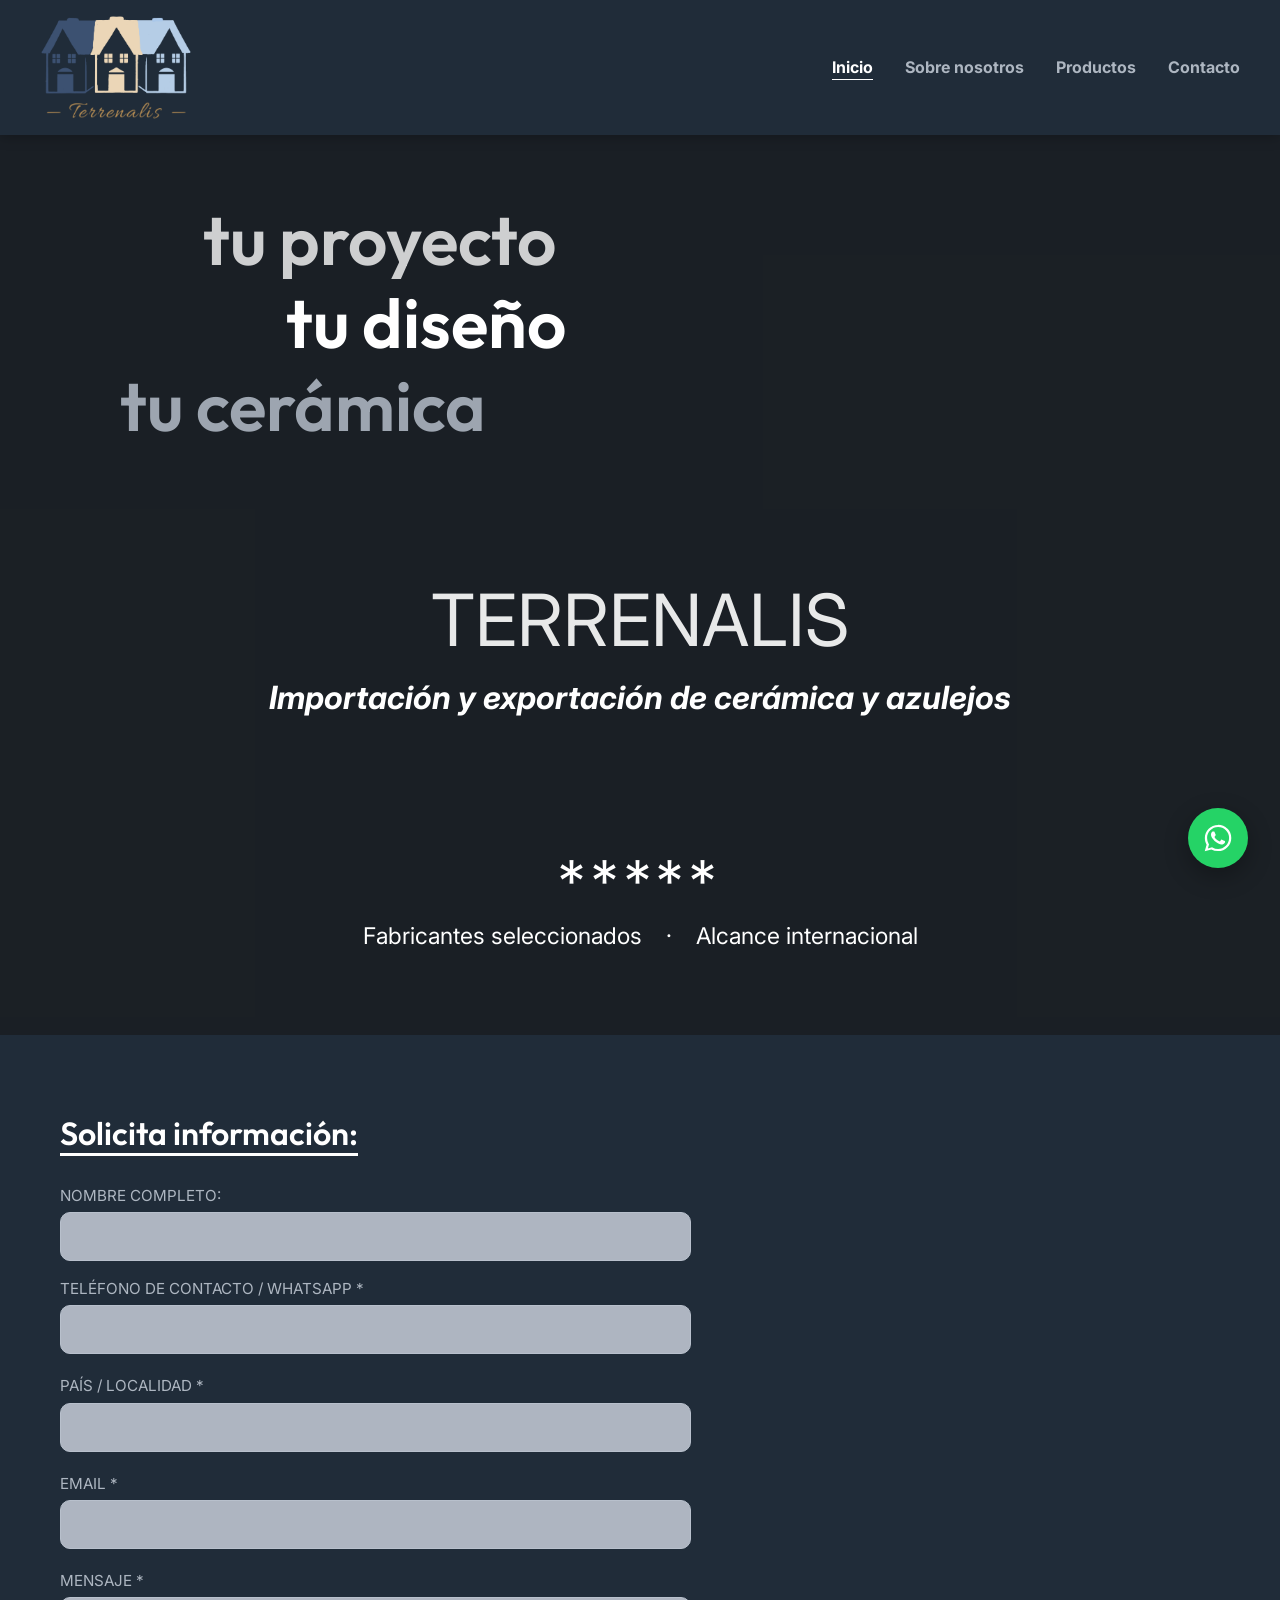
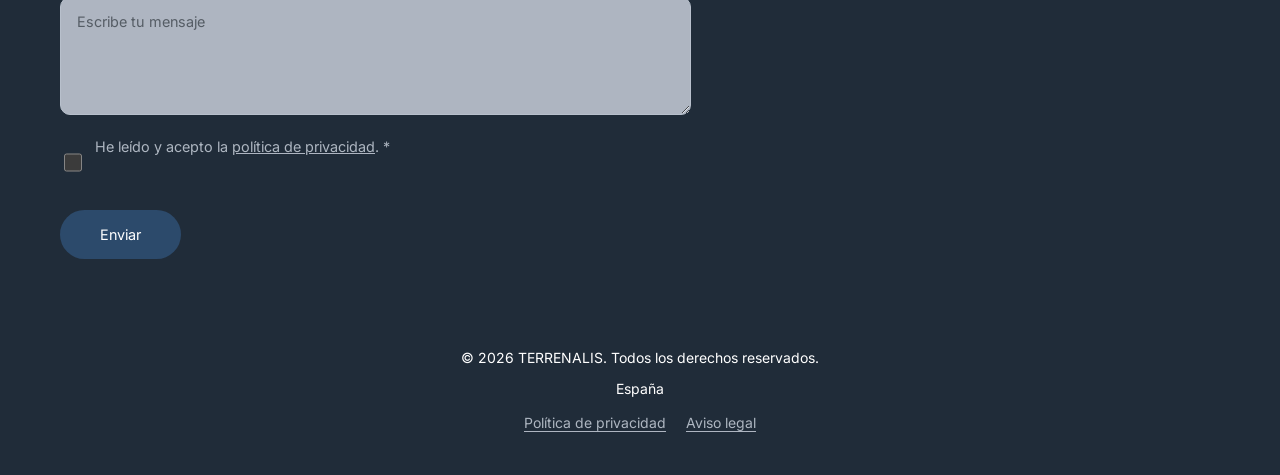
<file: index.html>
<!DOCTYPE html>
<html lang="es">
<head>
  <meta charset="UTF-8">
  <meta name="viewport" content="width=device-width, initial-scale=1.0">
  <title>Terrenalis · Importación y exportación de cerámica y azulejos</title>
  <meta name="description" content="Terrenalis: importación y exportación de azulejos, baldosas cerámicas, gres porcelánico y revestimientos.">
  <link rel="icon" href="assets/img/favicon.ico" sizes="any">
  <link rel="icon" href="assets/img/favicon-32.png" type="image/png">
  <link rel="apple-touch-icon" href="assets/img/apple-touch-icon.png">
  <link rel="preconnect" href="https://fonts.googleapis.com">
  <link rel="preconnect" href="https://fonts.gstatic.com" crossorigin>
  <link href="https://fonts.googleapis.com/css2?family=Inter:ital,wght@0,400;0,500;0,700;1,700&family=Outfit:wght@600&display=swap" rel="stylesheet">
  <link rel="stylesheet" href="css/styles.css">
</head>
<body>
  <header class="site-header">
    <div class="container">
      <a href="index.html" class="brand" aria-label="Terrenalis, ir al inicio">
        <img src="assets/img/logo.png" alt="Terrenalis" width="435" height="300">
      </a>
      <button class="menu-toggle" type="button" aria-expanded="false" aria-controls="site-nav" aria-label="Abrir menú">
        <span class="burger" aria-hidden="true"><span></span></span>
      </button>
      <nav id="site-nav" class="site-nav" aria-label="Principal">
        <ul>
          <li><a href="index.html" aria-current="page">Inicio</a></li>
          <li><a href="pages/sobre-nosotros.html">Sobre nosotros</a></li>
          <li><a href="pages/productos.html">Productos</a></li>
          <li><a href="pages/contacto.html">Contacto</a></li>
        </ul>
      </nav>
    </div>
  </header>

  <main>
    <section class="hero photo-bg" style="background-image: url('https://images.unsplash.com/photo-1708540084677-dc5838b37627?auto=format&fit=crop&w=1920&q=80');">
      <div class="container">
        <div class="hero-slogans" aria-hidden="true">
          <p class="s1">tu proyecto</p>
          <p class="s2">tu diseño</p>
          <p class="s3">tu cerámica</p>
        </div>
        <div class="hero-title">
          <h1>Terrenalis</h1>
          <p>Importación y exportación de cerámica y azulejos</p>
        </div>
        <div class="hero-badges">
          <p class="stars" aria-hidden="true">*****</p>
          <ul>
            <li>Fabricantes seleccionados</li>
            <li>Alcance internacional</li>
          </ul>
        </div>
      </div>
    </section>

    <section id="contacto" class="contact">
      <div class="container">
        <h2>Solicita información:</h2>

        <form id="contact-form" class="form" novalidate>
          <div class="field">
            <label for="nombre">Nombre completo:</label>
            <input id="nombre" name="nombre" type="text" autocomplete="name">
          </div>
          <div class="field">
            <label for="telefono">Teléfono de contacto / WhatsApp *</label>
            <input id="telefono" name="telefono" type="tel" autocomplete="tel" required>
            <span class="error" aria-live="polite"></span>
          </div>
          <div class="field">
            <label for="pais">País / Localidad *</label>
            <input id="pais" name="pais" type="text" autocomplete="country-name" required>
            <span class="error" aria-live="polite"></span>
          </div>
          <div class="field">
            <label for="email">Email *</label>
            <input id="email" name="email" type="email" autocomplete="email" required>
            <span class="error" aria-live="polite"></span>
          </div>
          <div class="field">
            <label for="mensaje">Mensaje *</label>
            <textarea id="mensaje" name="mensaje" rows="4" placeholder="Escribe tu mensaje" required></textarea>
            <span class="error" aria-live="polite"></span>
          </div>
          <div class="field">
            <label class="check">
              <input type="checkbox" name="privacidad" required>
              <span>He leído y acepto la <a href="pages/privacidad.html">política de privacidad</a>. *</span>
            </label>
            <span class="error" aria-live="polite"></span>
          </div>
          <button type="submit" class="btn">Enviar</button>
          <p class="form-status" role="status" hidden></p>
        </form>

        <div class="contact-info">
          <p class="phone" data-contact-row>
            <a href="#" class="wa-icon" data-whatsapp aria-label="Escríbenos por WhatsApp"><svg viewBox="0 0 24 24" fill="currentColor" aria-hidden="true"><path d="M17.47 14.38c-.3-.15-1.76-.87-2.03-.97-.27-.1-.47-.15-.67.15-.2.3-.77.97-.94 1.17-.17.2-.35.22-.65.07-.3-.15-1.26-.46-2.4-1.48-.89-.79-1.49-1.77-1.66-2.07-.17-.3-.02-.46.13-.61.13-.13.3-.35.45-.52.15-.17.2-.3.3-.5.1-.2.05-.37-.02-.52-.08-.15-.67-1.62-.92-2.22-.24-.58-.49-.5-.67-.51h-.57c-.2 0-.52.07-.79.37-.27.3-1.04 1.02-1.04 2.48s1.07 2.88 1.21 3.08c.15.2 2.1 3.2 5.08 4.49.71.31 1.26.49 1.69.63.71.23 1.36.2 1.87.12.57-.09 1.76-.72 2.01-1.41.25-.69.25-1.29.17-1.41-.07-.12-.27-.2-.57-.35zM12.05 21.5h-.01a9.4 9.4 0 0 1-4.79-1.31l-.34-.2-3.56.93.95-3.47-.22-.36a9.39 9.39 0 0 1-1.44-5.01c0-5.19 4.23-9.42 9.43-9.42a9.36 9.36 0 0 1 6.66 2.76 9.36 9.36 0 0 1 2.76 6.67c0 5.2-4.23 9.42-9.44 9.42zm8.02-17.44A11.27 11.27 0 0 0 12.05.75C5.8.75.72 5.83.72 12.08c0 2 .52 3.95 1.52 5.66L.62 23.25l5.65-1.48a11.3 11.3 0 0 0 5.78 1.47h.01c6.25 0 11.33-5.08 11.33-11.33 0-3.03-1.18-5.87-3.32-8.01z"/></svg></a>
            <a data-contact="phone" href="#"></a>
          </p>
          <p data-contact-row><a data-contact="email" href="#"></a></p>
          <div class="socials">
          <a data-social="instagram" href="#" aria-label="Instagram" hidden><svg viewBox="0 0 24 24" fill="none" stroke="currentColor" stroke-width="2" aria-hidden="true"><rect x="3" y="3" width="18" height="18" rx="5"/><circle cx="12" cy="12" r="4"/><circle cx="17.5" cy="6.5" r="1" fill="currentColor" stroke="none"/></svg></a>
          <a data-social="facebook" href="#" aria-label="Facebook" hidden><svg viewBox="0 0 24 24" fill="currentColor" aria-hidden="true"><path d="M12 2a10 10 0 0 0-1.56 19.88v-7H7.9V12h2.54V9.8c0-2.5 1.49-3.89 3.78-3.89 1.09 0 2.24.2 2.24.2v2.46h-1.26c-1.24 0-1.63.77-1.63 1.56V12h2.78l-.44 2.89h-2.34v7A10 10 0 0 0 12 2z"/></svg></a>
          <a data-social="linkedin" href="#" aria-label="Linkedin" hidden><svg viewBox="0 0 24 24" fill="currentColor" aria-hidden="true"><path d="M4.98 3.5a2.5 2.5 0 1 1 0 5 2.5 2.5 0 0 1 0-5zM3 9.75h4V21H3zM9.5 9.75h3.83v1.54h.05c.53-1 1.84-2.06 3.79-2.06 4.05 0 4.8 2.67 4.8 6.13V21h-4v-4.98c0-1.19-.02-2.72-1.66-2.72-1.66 0-1.91 1.3-1.91 2.63V21h-4z"/></svg></a>
          </div>
        </div>
      </div>
    </section>
  </main>

  <footer class="site-footer">
    <div class="container">
      <p>&copy; <span data-year></span> TERRENALIS. Todos los derechos reservados.</p>
      <p>España<span data-contact-row> · <a data-contact="email" href="#"></a></span></p>
      <ul class="footer-legal">
        <li><a href="pages/privacidad.html">Política de privacidad</a></li>
        <li><a href="pages/aviso-legal.html">Aviso legal</a></li>
      </ul>
    </div>
  </footer>

  <a href="#contacto" class="whatsapp" data-whatsapp aria-label="Escríbenos por WhatsApp">
    <svg viewBox="0 0 24 24" fill="currentColor" aria-hidden="true"><path d="M17.47 14.38c-.3-.15-1.76-.87-2.03-.97-.27-.1-.47-.15-.67.15-.2.3-.77.97-.94 1.17-.17.2-.35.22-.65.07-.3-.15-1.26-.46-2.4-1.48-.89-.79-1.49-1.77-1.66-2.07-.17-.3-.02-.46.13-.61.13-.13.3-.35.45-.52.15-.17.2-.3.3-.5.1-.2.05-.37-.02-.52-.08-.15-.67-1.62-.92-2.22-.24-.58-.49-.5-.67-.51h-.57c-.2 0-.52.07-.79.37-.27.3-1.04 1.02-1.04 2.48s1.07 2.88 1.21 3.08c.15.2 2.1 3.2 5.08 4.49.71.31 1.26.49 1.69.63.71.23 1.36.2 1.87.12.57-.09 1.76-.72 2.01-1.41.25-.69.25-1.29.17-1.41-.07-.12-.27-.2-.57-.35zM12.05 21.5h-.01a9.4 9.4 0 0 1-4.79-1.31l-.34-.2-3.56.93.95-3.47-.22-.36a9.39 9.39 0 0 1-1.44-5.01c0-5.19 4.23-9.42 9.43-9.42a9.36 9.36 0 0 1 6.66 2.76 9.36 9.36 0 0 1 2.76 6.67c0 5.2-4.23 9.42-9.44 9.42zm8.02-17.44A11.27 11.27 0 0 0 12.05.75C5.8.75.72 5.83.72 12.08c0 2 .52 3.95 1.52 5.66L.62 23.25l5.65-1.48a11.3 11.3 0 0 0 5.78 1.47h.01c6.25 0 11.33-5.08 11.33-11.33 0-3.03-1.18-5.87-3.32-8.01z"/></svg>
  </a>

  <script src="js/config.js" defer></script>
  <script src="js/main.js" defer></script>
</body>
</html>
</file>
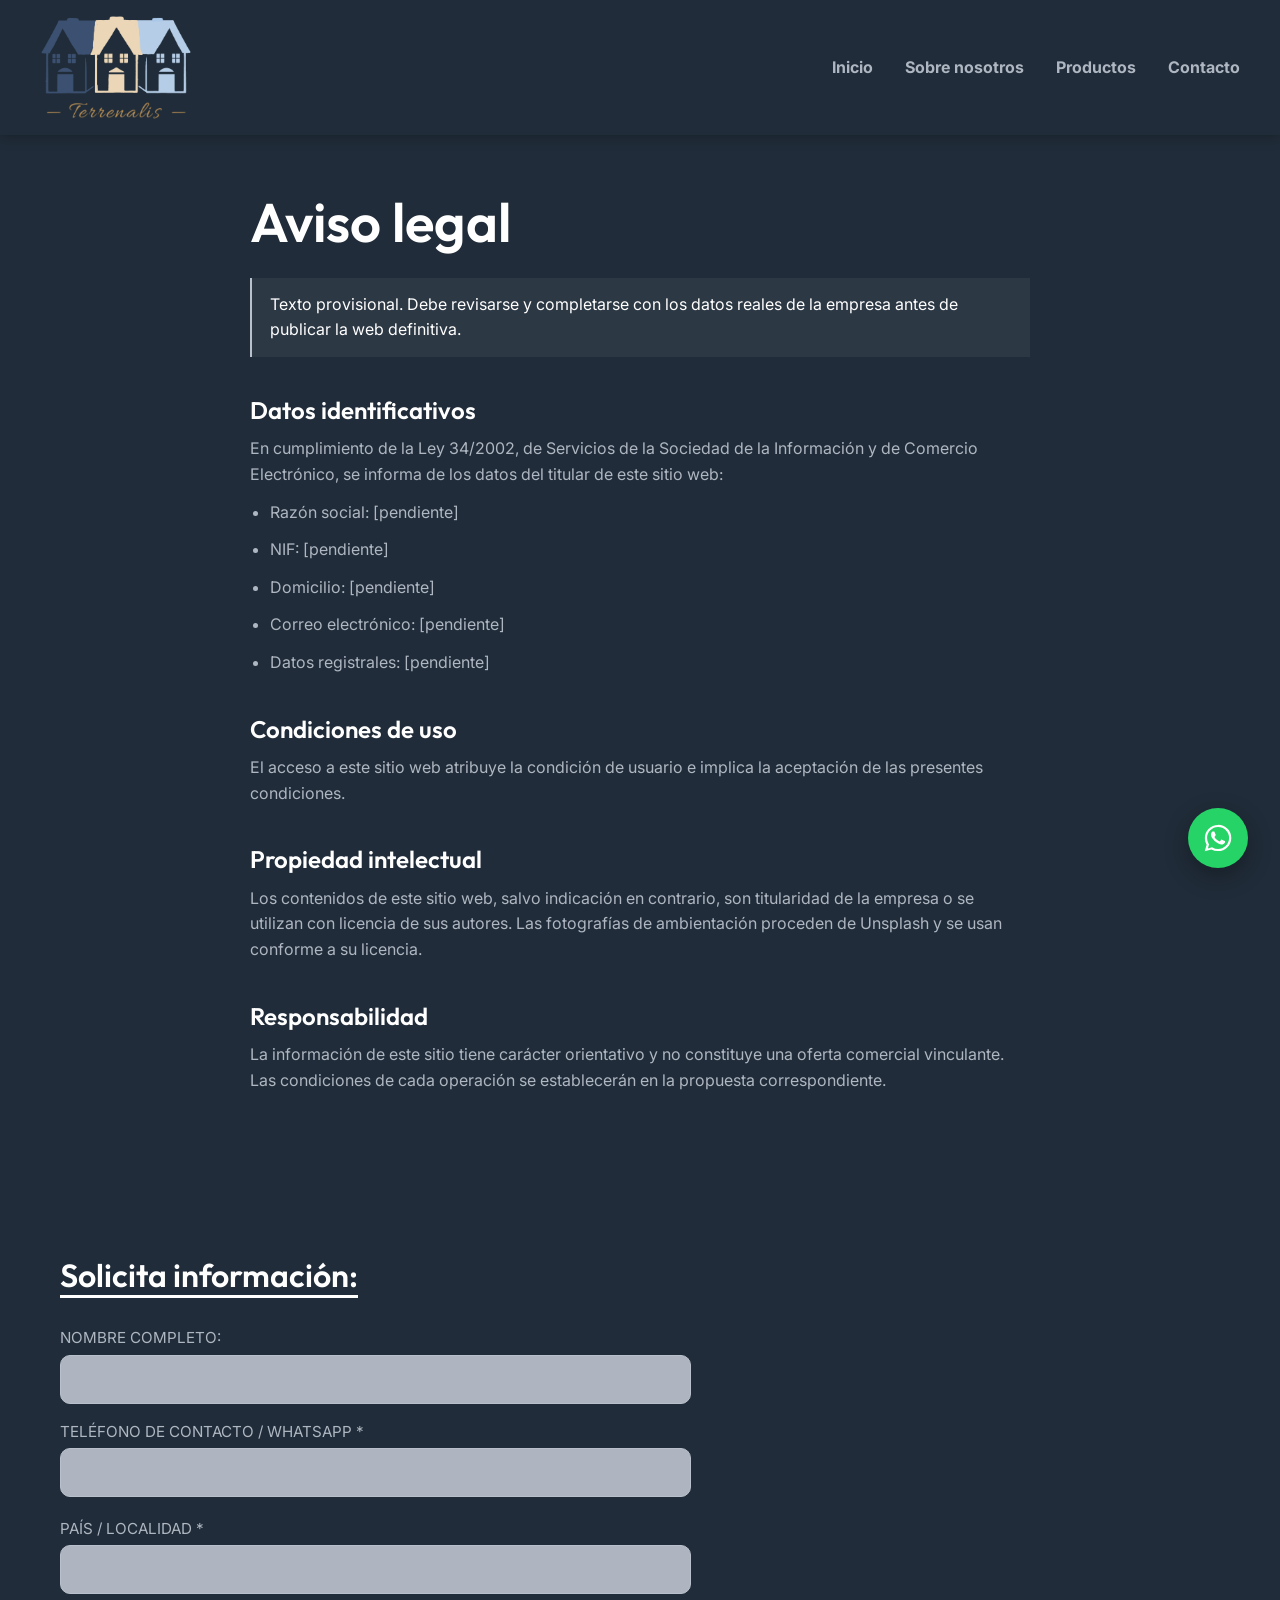
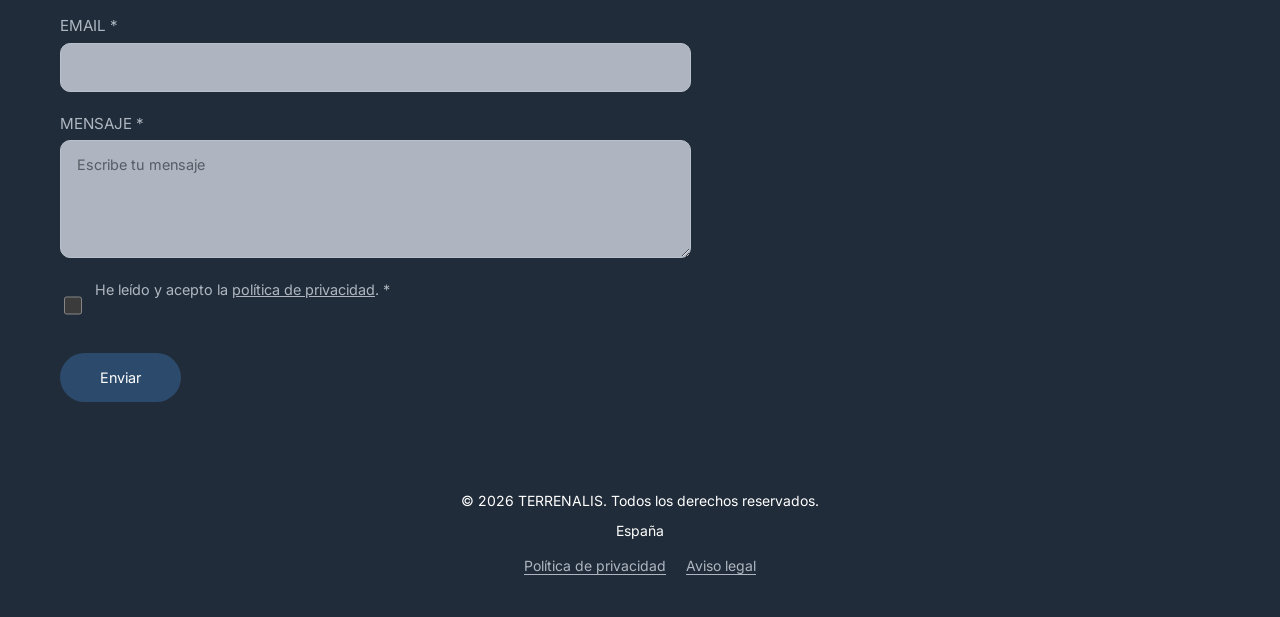
<file: pages/aviso-legal.html>
<!DOCTYPE html>
<html lang="es">
<head>
  <meta charset="UTF-8">
  <meta name="viewport" content="width=device-width, initial-scale=1.0">
  <title>Aviso legal · Terrenalis</title>
  <meta name="description" content="Aviso legal de Terrenalis.">
  <link rel="icon" href="../assets/img/favicon.ico" sizes="any">
  <link rel="icon" href="../assets/img/favicon-32.png" type="image/png">
  <link rel="apple-touch-icon" href="../assets/img/apple-touch-icon.png">
  <link rel="preconnect" href="https://fonts.googleapis.com">
  <link rel="preconnect" href="https://fonts.gstatic.com" crossorigin>
  <link href="https://fonts.googleapis.com/css2?family=Inter:ital,wght@0,400;0,500;0,700;1,700&family=Outfit:wght@600&display=swap" rel="stylesheet">
  <link rel="stylesheet" href="../css/styles.css">
</head>
<body>
  <header class="site-header">
    <div class="container">
      <a href="../index.html" class="brand" aria-label="Terrenalis, ir al inicio">
        <img src="../assets/img/logo.png" alt="Terrenalis" width="435" height="300">
      </a>
      <button class="menu-toggle" type="button" aria-expanded="false" aria-controls="site-nav" aria-label="Abrir menú">
        <span class="burger" aria-hidden="true"><span></span></span>
      </button>
      <nav id="site-nav" class="site-nav" aria-label="Principal">
        <ul>
          <li><a href="../index.html">Inicio</a></li>
          <li><a href="sobre-nosotros.html">Sobre nosotros</a></li>
          <li><a href="productos.html">Productos</a></li>
          <li><a href="contacto.html">Contacto</a></li>
        </ul>
      </nav>
    </div>
  </header>

  <main>
    <section class="legal">
      <div class="container">
        <h1>Aviso legal</h1>
        <p class="notice">Texto provisional. Debe revisarse y completarse con los datos reales de la empresa antes de publicar la web definitiva.</p>
        <h2>Datos identificativos</h2>
        <p>En cumplimiento de la Ley 34/2002, de Servicios de la Sociedad de la Información y de Comercio Electrónico, se informa de los datos del titular de este sitio web:</p>
        <ul>
          <li>Razón social: [pendiente]</li>
          <li>NIF: [pendiente]</li>
          <li>Domicilio: [pendiente]</li>
          <li>Correo electrónico: [pendiente]</li>
          <li>Datos registrales: [pendiente]</li>
        </ul>
        <h2>Condiciones de uso</h2>
        <p>El acceso a este sitio web atribuye la condición de usuario e implica la aceptación de las presentes condiciones.</p>
        <h2>Propiedad intelectual</h2>
        <p>Los contenidos de este sitio web, salvo indicación en contrario, son titularidad de la empresa o se utilizan con licencia de sus autores. Las fotografías de ambientación proceden de Unsplash y se usan conforme a su licencia.</p>
        <h2>Responsabilidad</h2>
        <p>La información de este sitio tiene carácter orientativo y no constituye una oferta comercial vinculante. Las condiciones de cada operación se establecerán en la propuesta correspondiente.</p>
      </div>
    </section>

    <section id="contacto" class="contact">
      <div class="container">
        <h2>Solicita información:</h2>

        <form id="contact-form" class="form" novalidate>
          <div class="field">
            <label for="nombre">Nombre completo:</label>
            <input id="nombre" name="nombre" type="text" autocomplete="name">
          </div>
          <div class="field">
            <label for="telefono">Teléfono de contacto / WhatsApp *</label>
            <input id="telefono" name="telefono" type="tel" autocomplete="tel" required>
            <span class="error" aria-live="polite"></span>
          </div>
          <div class="field">
            <label for="pais">País / Localidad *</label>
            <input id="pais" name="pais" type="text" autocomplete="country-name" required>
            <span class="error" aria-live="polite"></span>
          </div>
          <div class="field">
            <label for="email">Email *</label>
            <input id="email" name="email" type="email" autocomplete="email" required>
            <span class="error" aria-live="polite"></span>
          </div>
          <div class="field">
            <label for="mensaje">Mensaje *</label>
            <textarea id="mensaje" name="mensaje" rows="4" placeholder="Escribe tu mensaje" required></textarea>
            <span class="error" aria-live="polite"></span>
          </div>
          <div class="field">
            <label class="check">
              <input type="checkbox" name="privacidad" required>
              <span>He leído y acepto la <a href="privacidad.html">política de privacidad</a>. *</span>
            </label>
            <span class="error" aria-live="polite"></span>
          </div>
          <button type="submit" class="btn">Enviar</button>
          <p class="form-status" role="status" hidden></p>
        </form>

        <div class="contact-info">
          <p class="phone" data-contact-row>
            <a href="#" class="wa-icon" data-whatsapp aria-label="Escríbenos por WhatsApp"><svg viewBox="0 0 24 24" fill="currentColor" aria-hidden="true"><path d="M17.47 14.38c-.3-.15-1.76-.87-2.03-.97-.27-.1-.47-.15-.67.15-.2.3-.77.97-.94 1.17-.17.2-.35.22-.65.07-.3-.15-1.26-.46-2.4-1.48-.89-.79-1.49-1.77-1.66-2.07-.17-.3-.02-.46.13-.61.13-.13.3-.35.45-.52.15-.17.2-.3.3-.5.1-.2.05-.37-.02-.52-.08-.15-.67-1.62-.92-2.22-.24-.58-.49-.5-.67-.51h-.57c-.2 0-.52.07-.79.37-.27.3-1.04 1.02-1.04 2.48s1.07 2.88 1.21 3.08c.15.2 2.1 3.2 5.08 4.49.71.31 1.26.49 1.69.63.71.23 1.36.2 1.87.12.57-.09 1.76-.72 2.01-1.41.25-.69.25-1.29.17-1.41-.07-.12-.27-.2-.57-.35zM12.05 21.5h-.01a9.4 9.4 0 0 1-4.79-1.31l-.34-.2-3.56.93.95-3.47-.22-.36a9.39 9.39 0 0 1-1.44-5.01c0-5.19 4.23-9.42 9.43-9.42a9.36 9.36 0 0 1 6.66 2.76 9.36 9.36 0 0 1 2.76 6.67c0 5.2-4.23 9.42-9.44 9.42zm8.02-17.44A11.27 11.27 0 0 0 12.05.75C5.8.75.72 5.83.72 12.08c0 2 .52 3.95 1.52 5.66L.62 23.25l5.65-1.48a11.3 11.3 0 0 0 5.78 1.47h.01c6.25 0 11.33-5.08 11.33-11.33 0-3.03-1.18-5.87-3.32-8.01z"/></svg></a>
            <a data-contact="phone" href="#"></a>
          </p>
          <p data-contact-row><a data-contact="email" href="#"></a></p>
          <div class="socials">
          <a data-social="instagram" href="#" aria-label="Instagram" hidden><svg viewBox="0 0 24 24" fill="none" stroke="currentColor" stroke-width="2" aria-hidden="true"><rect x="3" y="3" width="18" height="18" rx="5"/><circle cx="12" cy="12" r="4"/><circle cx="17.5" cy="6.5" r="1" fill="currentColor" stroke="none"/></svg></a>
          <a data-social="facebook" href="#" aria-label="Facebook" hidden><svg viewBox="0 0 24 24" fill="currentColor" aria-hidden="true"><path d="M12 2a10 10 0 0 0-1.56 19.88v-7H7.9V12h2.54V9.8c0-2.5 1.49-3.89 3.78-3.89 1.09 0 2.24.2 2.24.2v2.46h-1.26c-1.24 0-1.63.77-1.63 1.56V12h2.78l-.44 2.89h-2.34v7A10 10 0 0 0 12 2z"/></svg></a>
          <a data-social="linkedin" href="#" aria-label="Linkedin" hidden><svg viewBox="0 0 24 24" fill="currentColor" aria-hidden="true"><path d="M4.98 3.5a2.5 2.5 0 1 1 0 5 2.5 2.5 0 0 1 0-5zM3 9.75h4V21H3zM9.5 9.75h3.83v1.54h.05c.53-1 1.84-2.06 3.79-2.06 4.05 0 4.8 2.67 4.8 6.13V21h-4v-4.98c0-1.19-.02-2.72-1.66-2.72-1.66 0-1.91 1.3-1.91 2.63V21h-4z"/></svg></a>
          </div>
        </div>
      </div>
    </section>
  </main>

  <footer class="site-footer">
    <div class="container">
      <p>&copy; <span data-year></span> TERRENALIS. Todos los derechos reservados.</p>
      <p>España<span data-contact-row> · <a data-contact="email" href="#"></a></span></p>
      <ul class="footer-legal">
        <li><a href="privacidad.html">Política de privacidad</a></li>
        <li><a href="aviso-legal.html">Aviso legal</a></li>
      </ul>
    </div>
  </footer>

  <a href="#contacto" class="whatsapp" data-whatsapp aria-label="Escríbenos por WhatsApp">
    <svg viewBox="0 0 24 24" fill="currentColor" aria-hidden="true"><path d="M17.47 14.38c-.3-.15-1.76-.87-2.03-.97-.27-.1-.47-.15-.67.15-.2.3-.77.97-.94 1.17-.17.2-.35.22-.65.07-.3-.15-1.26-.46-2.4-1.48-.89-.79-1.49-1.77-1.66-2.07-.17-.3-.02-.46.13-.61.13-.13.3-.35.45-.52.15-.17.2-.3.3-.5.1-.2.05-.37-.02-.52-.08-.15-.67-1.62-.92-2.22-.24-.58-.49-.5-.67-.51h-.57c-.2 0-.52.07-.79.37-.27.3-1.04 1.02-1.04 2.48s1.07 2.88 1.21 3.08c.15.2 2.1 3.2 5.08 4.49.71.31 1.26.49 1.69.63.71.23 1.36.2 1.87.12.57-.09 1.76-.72 2.01-1.41.25-.69.25-1.29.17-1.41-.07-.12-.27-.2-.57-.35zM12.05 21.5h-.01a9.4 9.4 0 0 1-4.79-1.31l-.34-.2-3.56.93.95-3.47-.22-.36a9.39 9.39 0 0 1-1.44-5.01c0-5.19 4.23-9.42 9.43-9.42a9.36 9.36 0 0 1 6.66 2.76 9.36 9.36 0 0 1 2.76 6.67c0 5.2-4.23 9.42-9.44 9.42zm8.02-17.44A11.27 11.27 0 0 0 12.05.75C5.8.75.72 5.83.72 12.08c0 2 .52 3.95 1.52 5.66L.62 23.25l5.65-1.48a11.3 11.3 0 0 0 5.78 1.47h.01c6.25 0 11.33-5.08 11.33-11.33 0-3.03-1.18-5.87-3.32-8.01z"/></svg>
  </a>

  <script src="../js/config.js" defer></script>
  <script src="../js/main.js" defer></script>
</body>
</html>
</file>
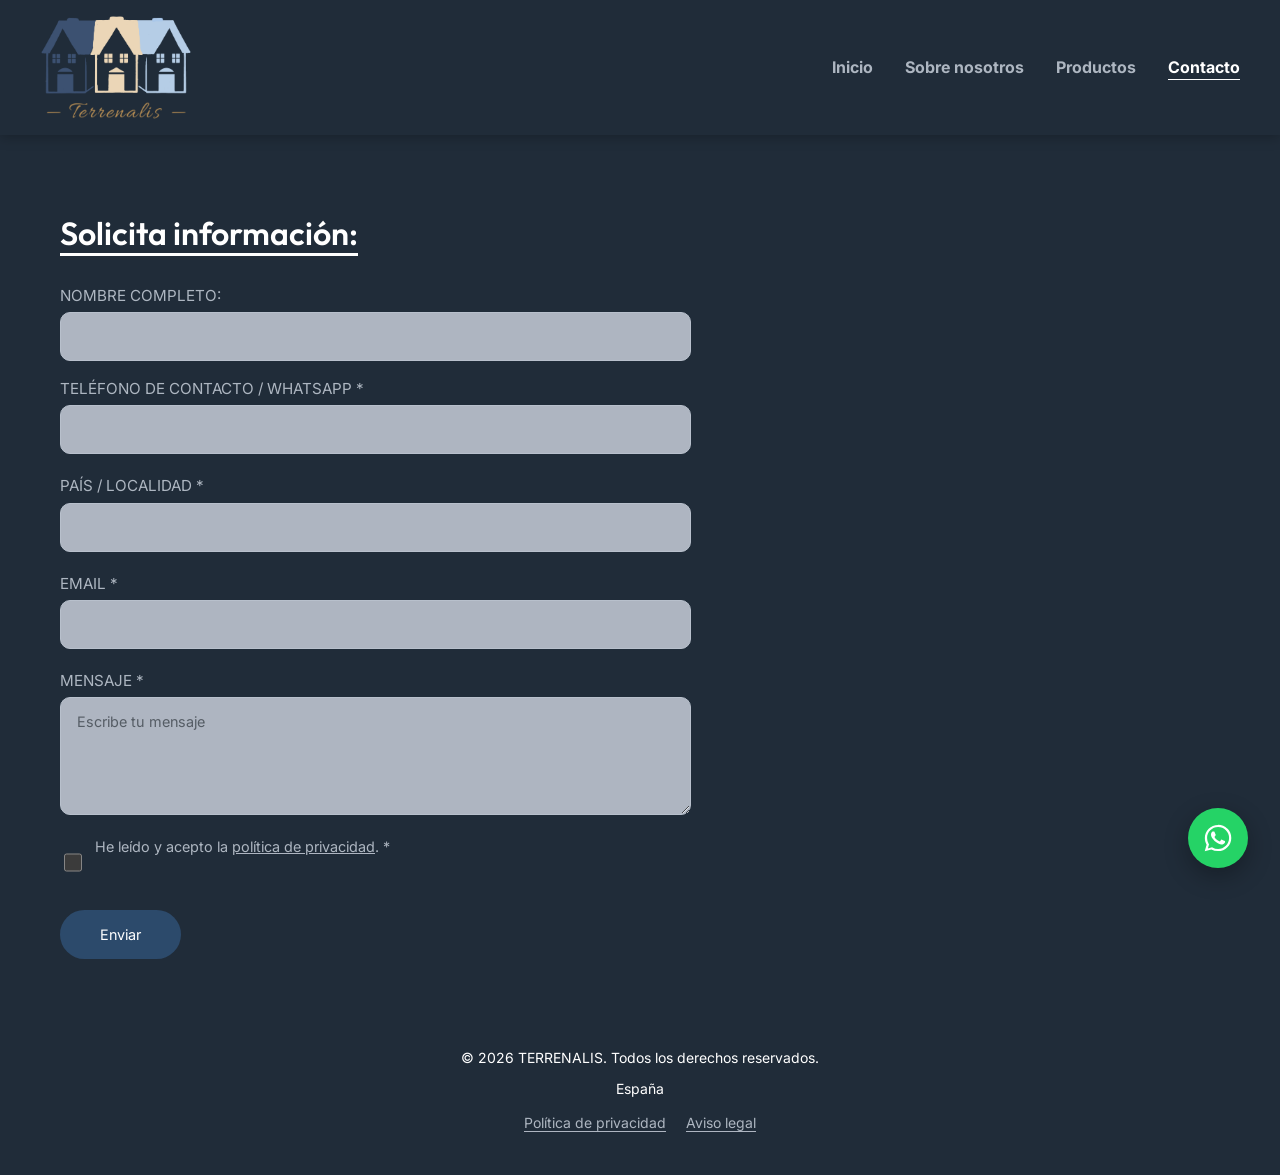
<file: pages/contacto.html>
<!DOCTYPE html>
<html lang="es">
<head>
  <meta charset="UTF-8">
  <meta name="viewport" content="width=device-width, initial-scale=1.0">
  <title>Contacto · Terrenalis</title>
  <meta name="description" content="Terrenalis: importación y exportación de azulejos, baldosas cerámicas, gres porcelánico y revestimientos.">
  <link rel="icon" href="../assets/img/favicon.ico" sizes="any">
  <link rel="icon" href="../assets/img/favicon-32.png" type="image/png">
  <link rel="apple-touch-icon" href="../assets/img/apple-touch-icon.png">
  <link rel="preconnect" href="https://fonts.googleapis.com">
  <link rel="preconnect" href="https://fonts.gstatic.com" crossorigin>
  <link href="https://fonts.googleapis.com/css2?family=Inter:ital,wght@0,400;0,500;0,700;1,700&family=Outfit:wght@600&display=swap" rel="stylesheet">
  <link rel="stylesheet" href="../css/styles.css">
</head>
<body>
  <header class="site-header">
    <div class="container">
      <a href="../index.html" class="brand" aria-label="Terrenalis, ir al inicio">
        <img src="../assets/img/logo.png" alt="Terrenalis" width="435" height="300">
      </a>
      <button class="menu-toggle" type="button" aria-expanded="false" aria-controls="site-nav" aria-label="Abrir menú">
        <span class="burger" aria-hidden="true"><span></span></span>
      </button>
      <nav id="site-nav" class="site-nav" aria-label="Principal">
        <ul>
          <li><a href="../index.html">Inicio</a></li>
          <li><a href="sobre-nosotros.html">Sobre nosotros</a></li>
          <li><a href="productos.html">Productos</a></li>
          <li><a href="contacto.html" aria-current="page">Contacto</a></li>
        </ul>
      </nav>
    </div>
  </header>

  <main>
    <section id="contacto" class="contact">
      <div class="container">
        <h2>Solicita información:</h2>

        <form id="contact-form" class="form" novalidate>
          <div class="field">
            <label for="nombre">Nombre completo:</label>
            <input id="nombre" name="nombre" type="text" autocomplete="name">
          </div>
          <div class="field">
            <label for="telefono">Teléfono de contacto / WhatsApp *</label>
            <input id="telefono" name="telefono" type="tel" autocomplete="tel" required>
            <span class="error" aria-live="polite"></span>
          </div>
          <div class="field">
            <label for="pais">País / Localidad *</label>
            <input id="pais" name="pais" type="text" autocomplete="country-name" required>
            <span class="error" aria-live="polite"></span>
          </div>
          <div class="field">
            <label for="email">Email *</label>
            <input id="email" name="email" type="email" autocomplete="email" required>
            <span class="error" aria-live="polite"></span>
          </div>
          <div class="field">
            <label for="mensaje">Mensaje *</label>
            <textarea id="mensaje" name="mensaje" rows="4" placeholder="Escribe tu mensaje" required></textarea>
            <span class="error" aria-live="polite"></span>
          </div>
          <div class="field">
            <label class="check">
              <input type="checkbox" name="privacidad" required>
              <span>He leído y acepto la <a href="privacidad.html">política de privacidad</a>. *</span>
            </label>
            <span class="error" aria-live="polite"></span>
          </div>
          <button type="submit" class="btn">Enviar</button>
          <p class="form-status" role="status" hidden></p>
        </form>

        <div class="contact-info">
          <p class="phone" data-contact-row>
            <a href="#" class="wa-icon" data-whatsapp aria-label="Escríbenos por WhatsApp"><svg viewBox="0 0 24 24" fill="currentColor" aria-hidden="true"><path d="M17.47 14.38c-.3-.15-1.76-.87-2.03-.97-.27-.1-.47-.15-.67.15-.2.3-.77.97-.94 1.17-.17.2-.35.22-.65.07-.3-.15-1.26-.46-2.4-1.48-.89-.79-1.49-1.77-1.66-2.07-.17-.3-.02-.46.13-.61.13-.13.3-.35.45-.52.15-.17.2-.3.3-.5.1-.2.05-.37-.02-.52-.08-.15-.67-1.62-.92-2.22-.24-.58-.49-.5-.67-.51h-.57c-.2 0-.52.07-.79.37-.27.3-1.04 1.02-1.04 2.48s1.07 2.88 1.21 3.08c.15.2 2.1 3.2 5.08 4.49.71.31 1.26.49 1.69.63.71.23 1.36.2 1.87.12.57-.09 1.76-.72 2.01-1.41.25-.69.25-1.29.17-1.41-.07-.12-.27-.2-.57-.35zM12.05 21.5h-.01a9.4 9.4 0 0 1-4.79-1.31l-.34-.2-3.56.93.95-3.47-.22-.36a9.39 9.39 0 0 1-1.44-5.01c0-5.19 4.23-9.42 9.43-9.42a9.36 9.36 0 0 1 6.66 2.76 9.36 9.36 0 0 1 2.76 6.67c0 5.2-4.23 9.42-9.44 9.42zm8.02-17.44A11.27 11.27 0 0 0 12.05.75C5.8.75.72 5.83.72 12.08c0 2 .52 3.95 1.52 5.66L.62 23.25l5.65-1.48a11.3 11.3 0 0 0 5.78 1.47h.01c6.25 0 11.33-5.08 11.33-11.33 0-3.03-1.18-5.87-3.32-8.01z"/></svg></a>
            <a data-contact="phone" href="#"></a>
          </p>
          <p data-contact-row><a data-contact="email" href="#"></a></p>
          <div class="socials">
          <a data-social="instagram" href="#" aria-label="Instagram" hidden><svg viewBox="0 0 24 24" fill="none" stroke="currentColor" stroke-width="2" aria-hidden="true"><rect x="3" y="3" width="18" height="18" rx="5"/><circle cx="12" cy="12" r="4"/><circle cx="17.5" cy="6.5" r="1" fill="currentColor" stroke="none"/></svg></a>
          <a data-social="facebook" href="#" aria-label="Facebook" hidden><svg viewBox="0 0 24 24" fill="currentColor" aria-hidden="true"><path d="M12 2a10 10 0 0 0-1.56 19.88v-7H7.9V12h2.54V9.8c0-2.5 1.49-3.89 3.78-3.89 1.09 0 2.24.2 2.24.2v2.46h-1.26c-1.24 0-1.63.77-1.63 1.56V12h2.78l-.44 2.89h-2.34v7A10 10 0 0 0 12 2z"/></svg></a>
          <a data-social="linkedin" href="#" aria-label="Linkedin" hidden><svg viewBox="0 0 24 24" fill="currentColor" aria-hidden="true"><path d="M4.98 3.5a2.5 2.5 0 1 1 0 5 2.5 2.5 0 0 1 0-5zM3 9.75h4V21H3zM9.5 9.75h3.83v1.54h.05c.53-1 1.84-2.06 3.79-2.06 4.05 0 4.8 2.67 4.8 6.13V21h-4v-4.98c0-1.19-.02-2.72-1.66-2.72-1.66 0-1.91 1.3-1.91 2.63V21h-4z"/></svg></a>
          </div>
        </div>
      </div>
    </section>
  </main>

  <footer class="site-footer">
    <div class="container">
      <p>&copy; <span data-year></span> TERRENALIS. Todos los derechos reservados.</p>
      <p>España<span data-contact-row> · <a data-contact="email" href="#"></a></span></p>
      <ul class="footer-legal">
        <li><a href="privacidad.html">Política de privacidad</a></li>
        <li><a href="aviso-legal.html">Aviso legal</a></li>
      </ul>
    </div>
  </footer>

  <a href="#contacto" class="whatsapp" data-whatsapp aria-label="Escríbenos por WhatsApp">
    <svg viewBox="0 0 24 24" fill="currentColor" aria-hidden="true"><path d="M17.47 14.38c-.3-.15-1.76-.87-2.03-.97-.27-.1-.47-.15-.67.15-.2.3-.77.97-.94 1.17-.17.2-.35.22-.65.07-.3-.15-1.26-.46-2.4-1.48-.89-.79-1.49-1.77-1.66-2.07-.17-.3-.02-.46.13-.61.13-.13.3-.35.45-.52.15-.17.2-.3.3-.5.1-.2.05-.37-.02-.52-.08-.15-.67-1.62-.92-2.22-.24-.58-.49-.5-.67-.51h-.57c-.2 0-.52.07-.79.37-.27.3-1.04 1.02-1.04 2.48s1.07 2.88 1.21 3.08c.15.2 2.1 3.2 5.08 4.49.71.31 1.26.49 1.69.63.71.23 1.36.2 1.87.12.57-.09 1.76-.72 2.01-1.41.25-.69.25-1.29.17-1.41-.07-.12-.27-.2-.57-.35zM12.05 21.5h-.01a9.4 9.4 0 0 1-4.79-1.31l-.34-.2-3.56.93.95-3.47-.22-.36a9.39 9.39 0 0 1-1.44-5.01c0-5.19 4.23-9.42 9.43-9.42a9.36 9.36 0 0 1 6.66 2.76 9.36 9.36 0 0 1 2.76 6.67c0 5.2-4.23 9.42-9.44 9.42zm8.02-17.44A11.27 11.27 0 0 0 12.05.75C5.8.75.72 5.83.72 12.08c0 2 .52 3.95 1.52 5.66L.62 23.25l5.65-1.48a11.3 11.3 0 0 0 5.78 1.47h.01c6.25 0 11.33-5.08 11.33-11.33 0-3.03-1.18-5.87-3.32-8.01z"/></svg>
  </a>

  <script src="../js/config.js" defer></script>
  <script src="../js/main.js" defer></script>
</body>
</html>
</file>
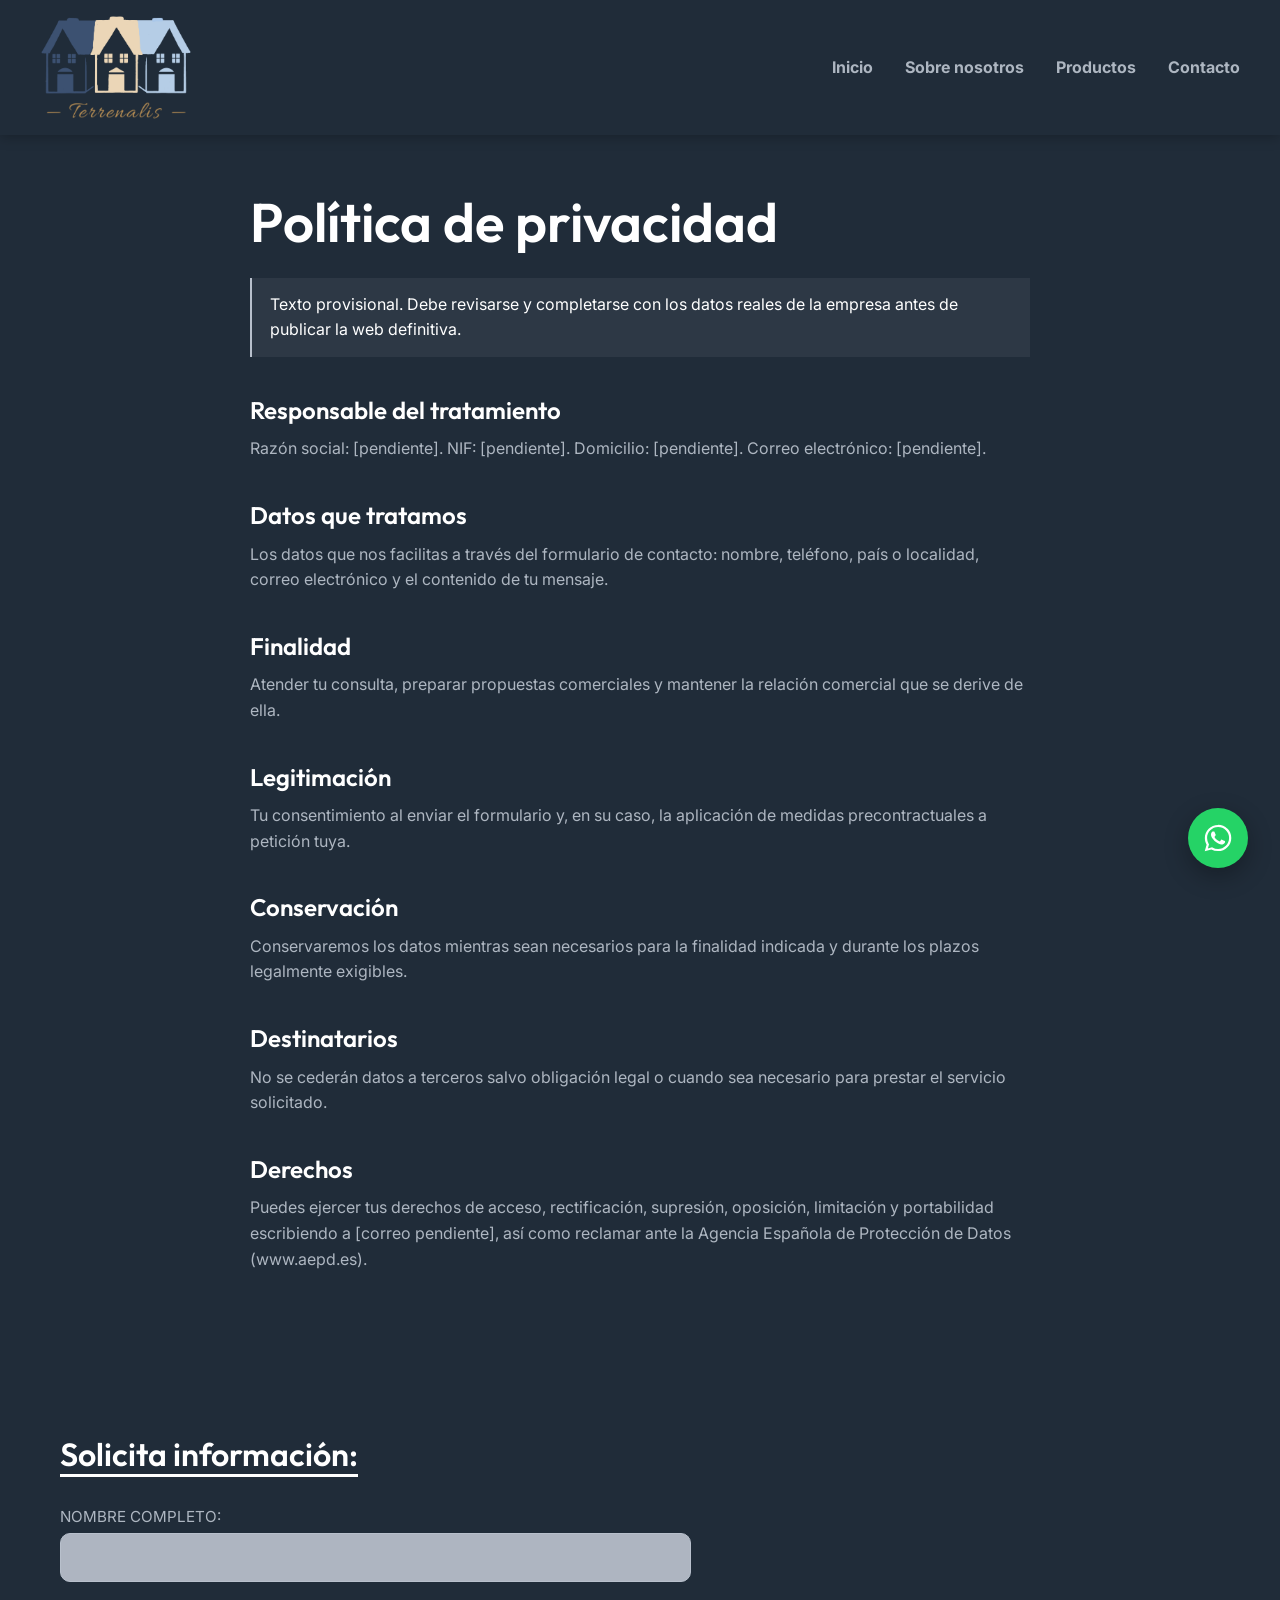
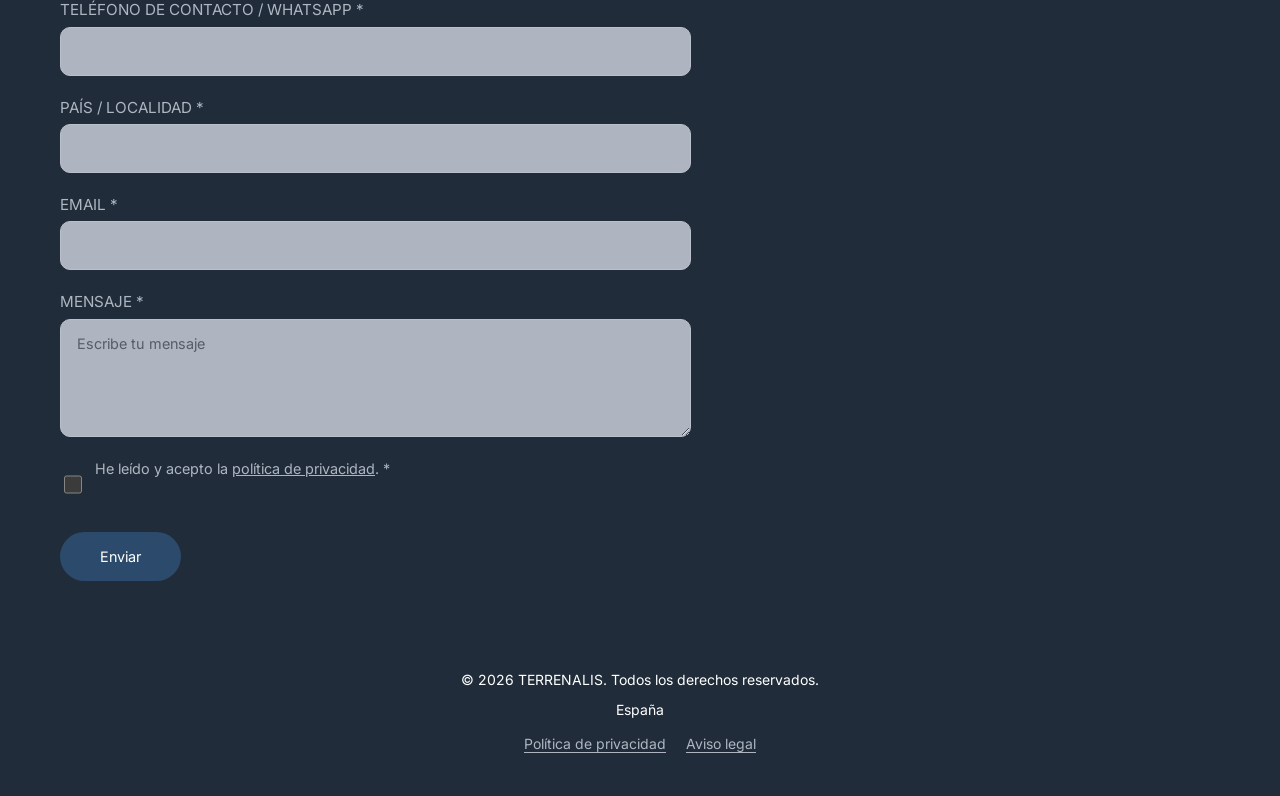
<file: pages/privacidad.html>
<!DOCTYPE html>
<html lang="es">
<head>
  <meta charset="UTF-8">
  <meta name="viewport" content="width=device-width, initial-scale=1.0">
  <title>Política de privacidad · Terrenalis</title>
  <meta name="description" content="Política de privacidad de Terrenalis.">
  <link rel="icon" href="../assets/img/favicon.ico" sizes="any">
  <link rel="icon" href="../assets/img/favicon-32.png" type="image/png">
  <link rel="apple-touch-icon" href="../assets/img/apple-touch-icon.png">
  <link rel="preconnect" href="https://fonts.googleapis.com">
  <link rel="preconnect" href="https://fonts.gstatic.com" crossorigin>
  <link href="https://fonts.googleapis.com/css2?family=Inter:ital,wght@0,400;0,500;0,700;1,700&family=Outfit:wght@600&display=swap" rel="stylesheet">
  <link rel="stylesheet" href="../css/styles.css">
</head>
<body>
  <header class="site-header">
    <div class="container">
      <a href="../index.html" class="brand" aria-label="Terrenalis, ir al inicio">
        <img src="../assets/img/logo.png" alt="Terrenalis" width="435" height="300">
      </a>
      <button class="menu-toggle" type="button" aria-expanded="false" aria-controls="site-nav" aria-label="Abrir menú">
        <span class="burger" aria-hidden="true"><span></span></span>
      </button>
      <nav id="site-nav" class="site-nav" aria-label="Principal">
        <ul>
          <li><a href="../index.html">Inicio</a></li>
          <li><a href="sobre-nosotros.html">Sobre nosotros</a></li>
          <li><a href="productos.html">Productos</a></li>
          <li><a href="contacto.html">Contacto</a></li>
        </ul>
      </nav>
    </div>
  </header>

  <main>
    <section class="legal">
      <div class="container">
        <h1>Política de privacidad</h1>
        <p class="notice">Texto provisional. Debe revisarse y completarse con los datos reales de la empresa antes de publicar la web definitiva.</p>
        <h2>Responsable del tratamiento</h2>
        <p>Razón social: [pendiente]. NIF: [pendiente]. Domicilio: [pendiente]. Correo electrónico: [pendiente].</p>
        <h2>Datos que tratamos</h2>
        <p>Los datos que nos facilitas a través del formulario de contacto: nombre, teléfono, país o localidad, correo electrónico y el contenido de tu mensaje.</p>
        <h2>Finalidad</h2>
        <p>Atender tu consulta, preparar propuestas comerciales y mantener la relación comercial que se derive de ella.</p>
        <h2>Legitimación</h2>
        <p>Tu consentimiento al enviar el formulario y, en su caso, la aplicación de medidas precontractuales a petición tuya.</p>
        <h2>Conservación</h2>
        <p>Conservaremos los datos mientras sean necesarios para la finalidad indicada y durante los plazos legalmente exigibles.</p>
        <h2>Destinatarios</h2>
        <p>No se cederán datos a terceros salvo obligación legal o cuando sea necesario para prestar el servicio solicitado.</p>
        <h2>Derechos</h2>
        <p>Puedes ejercer tus derechos de acceso, rectificación, supresión, oposición, limitación y portabilidad escribiendo a [correo pendiente], así como reclamar ante la Agencia Española de Protección de Datos (www.aepd.es).</p>
      </div>
    </section>

    <section id="contacto" class="contact">
      <div class="container">
        <h2>Solicita información:</h2>

        <form id="contact-form" class="form" novalidate>
          <div class="field">
            <label for="nombre">Nombre completo:</label>
            <input id="nombre" name="nombre" type="text" autocomplete="name">
          </div>
          <div class="field">
            <label for="telefono">Teléfono de contacto / WhatsApp *</label>
            <input id="telefono" name="telefono" type="tel" autocomplete="tel" required>
            <span class="error" aria-live="polite"></span>
          </div>
          <div class="field">
            <label for="pais">País / Localidad *</label>
            <input id="pais" name="pais" type="text" autocomplete="country-name" required>
            <span class="error" aria-live="polite"></span>
          </div>
          <div class="field">
            <label for="email">Email *</label>
            <input id="email" name="email" type="email" autocomplete="email" required>
            <span class="error" aria-live="polite"></span>
          </div>
          <div class="field">
            <label for="mensaje">Mensaje *</label>
            <textarea id="mensaje" name="mensaje" rows="4" placeholder="Escribe tu mensaje" required></textarea>
            <span class="error" aria-live="polite"></span>
          </div>
          <div class="field">
            <label class="check">
              <input type="checkbox" name="privacidad" required>
              <span>He leído y acepto la <a href="privacidad.html">política de privacidad</a>. *</span>
            </label>
            <span class="error" aria-live="polite"></span>
          </div>
          <button type="submit" class="btn">Enviar</button>
          <p class="form-status" role="status" hidden></p>
        </form>

        <div class="contact-info">
          <p class="phone" data-contact-row>
            <a href="#" class="wa-icon" data-whatsapp aria-label="Escríbenos por WhatsApp"><svg viewBox="0 0 24 24" fill="currentColor" aria-hidden="true"><path d="M17.47 14.38c-.3-.15-1.76-.87-2.03-.97-.27-.1-.47-.15-.67.15-.2.3-.77.97-.94 1.17-.17.2-.35.22-.65.07-.3-.15-1.26-.46-2.4-1.48-.89-.79-1.49-1.77-1.66-2.07-.17-.3-.02-.46.13-.61.13-.13.3-.35.45-.52.15-.17.2-.3.3-.5.1-.2.05-.37-.02-.52-.08-.15-.67-1.62-.92-2.22-.24-.58-.49-.5-.67-.51h-.57c-.2 0-.52.07-.79.37-.27.3-1.04 1.02-1.04 2.48s1.07 2.88 1.21 3.08c.15.2 2.1 3.2 5.08 4.49.71.31 1.26.49 1.69.63.71.23 1.36.2 1.87.12.57-.09 1.76-.72 2.01-1.41.25-.69.25-1.29.17-1.41-.07-.12-.27-.2-.57-.35zM12.05 21.5h-.01a9.4 9.4 0 0 1-4.79-1.31l-.34-.2-3.56.93.95-3.47-.22-.36a9.39 9.39 0 0 1-1.44-5.01c0-5.19 4.23-9.42 9.43-9.42a9.36 9.36 0 0 1 6.66 2.76 9.36 9.36 0 0 1 2.76 6.67c0 5.2-4.23 9.42-9.44 9.42zm8.02-17.44A11.27 11.27 0 0 0 12.05.75C5.8.75.72 5.83.72 12.08c0 2 .52 3.95 1.52 5.66L.62 23.25l5.65-1.48a11.3 11.3 0 0 0 5.78 1.47h.01c6.25 0 11.33-5.08 11.33-11.33 0-3.03-1.18-5.87-3.32-8.01z"/></svg></a>
            <a data-contact="phone" href="#"></a>
          </p>
          <p data-contact-row><a data-contact="email" href="#"></a></p>
          <div class="socials">
          <a data-social="instagram" href="#" aria-label="Instagram" hidden><svg viewBox="0 0 24 24" fill="none" stroke="currentColor" stroke-width="2" aria-hidden="true"><rect x="3" y="3" width="18" height="18" rx="5"/><circle cx="12" cy="12" r="4"/><circle cx="17.5" cy="6.5" r="1" fill="currentColor" stroke="none"/></svg></a>
          <a data-social="facebook" href="#" aria-label="Facebook" hidden><svg viewBox="0 0 24 24" fill="currentColor" aria-hidden="true"><path d="M12 2a10 10 0 0 0-1.56 19.88v-7H7.9V12h2.54V9.8c0-2.5 1.49-3.89 3.78-3.89 1.09 0 2.24.2 2.24.2v2.46h-1.26c-1.24 0-1.63.77-1.63 1.56V12h2.78l-.44 2.89h-2.34v7A10 10 0 0 0 12 2z"/></svg></a>
          <a data-social="linkedin" href="#" aria-label="Linkedin" hidden><svg viewBox="0 0 24 24" fill="currentColor" aria-hidden="true"><path d="M4.98 3.5a2.5 2.5 0 1 1 0 5 2.5 2.5 0 0 1 0-5zM3 9.75h4V21H3zM9.5 9.75h3.83v1.54h.05c.53-1 1.84-2.06 3.79-2.06 4.05 0 4.8 2.67 4.8 6.13V21h-4v-4.98c0-1.19-.02-2.72-1.66-2.72-1.66 0-1.91 1.3-1.91 2.63V21h-4z"/></svg></a>
          </div>
        </div>
      </div>
    </section>
  </main>

  <footer class="site-footer">
    <div class="container">
      <p>&copy; <span data-year></span> TERRENALIS. Todos los derechos reservados.</p>
      <p>España<span data-contact-row> · <a data-contact="email" href="#"></a></span></p>
      <ul class="footer-legal">
        <li><a href="privacidad.html">Política de privacidad</a></li>
        <li><a href="aviso-legal.html">Aviso legal</a></li>
      </ul>
    </div>
  </footer>

  <a href="#contacto" class="whatsapp" data-whatsapp aria-label="Escríbenos por WhatsApp">
    <svg viewBox="0 0 24 24" fill="currentColor" aria-hidden="true"><path d="M17.47 14.38c-.3-.15-1.76-.87-2.03-.97-.27-.1-.47-.15-.67.15-.2.3-.77.97-.94 1.17-.17.2-.35.22-.65.07-.3-.15-1.26-.46-2.4-1.48-.89-.79-1.49-1.77-1.66-2.07-.17-.3-.02-.46.13-.61.13-.13.3-.35.45-.52.15-.17.2-.3.3-.5.1-.2.05-.37-.02-.52-.08-.15-.67-1.62-.92-2.22-.24-.58-.49-.5-.67-.51h-.57c-.2 0-.52.07-.79.37-.27.3-1.04 1.02-1.04 2.48s1.07 2.88 1.21 3.08c.15.2 2.1 3.2 5.08 4.49.71.31 1.26.49 1.69.63.71.23 1.36.2 1.87.12.57-.09 1.76-.72 2.01-1.41.25-.69.25-1.29.17-1.41-.07-.12-.27-.2-.57-.35zM12.05 21.5h-.01a9.4 9.4 0 0 1-4.79-1.31l-.34-.2-3.56.93.95-3.47-.22-.36a9.39 9.39 0 0 1-1.44-5.01c0-5.19 4.23-9.42 9.43-9.42a9.36 9.36 0 0 1 6.66 2.76 9.36 9.36 0 0 1 2.76 6.67c0 5.2-4.23 9.42-9.44 9.42zm8.02-17.44A11.27 11.27 0 0 0 12.05.75C5.8.75.72 5.83.72 12.08c0 2 .52 3.95 1.52 5.66L.62 23.25l5.65-1.48a11.3 11.3 0 0 0 5.78 1.47h.01c6.25 0 11.33-5.08 11.33-11.33 0-3.03-1.18-5.87-3.32-8.01z"/></svg>
  </a>

  <script src="../js/config.js" defer></script>
  <script src="../js/main.js" defer></script>
</body>
</html>
</file>
<file: css/styles.css>
/* ==========================================================================
   Variables
   ========================================================================== */
:root {
  --navy: #202c39;
  --navy-deep: #18222d;
  --overlay: rgba(29, 30, 32, .45);
  --ink: #0d141a;
  --white: #ffffff;
  --soft: rgba(212, 219, 230, .79);
  --grey: #b8c0cc;
  --field: rgba(212, 219, 230, .79);
  --button: #2c4a6b;
  --button-hover: #365a82;

  --font-heading: "Outfit", system-ui, sans-serif;
  --font-body: "Inter", system-ui, -apple-system, "Segoe UI", sans-serif;

  --header-h: 97px;
  --gutter: 16px;
  --max-width: 1224px;

  color-scheme: dark;
}

@media (min-width: 920px) {
  :root {
    --header-h: 135px;
    --gutter: 40px;
  }
}

/* ==========================================================================
   Reset básico
   ========================================================================== */
*, *::before, *::after { box-sizing: border-box; }
body, h1, h2, h3, p, ul, figure, dl, dd { margin: 0; }
ul { padding: 0; list-style: none; }
img, svg { max-width: 100%; display: block; }
button, input, textarea { font: inherit; color: inherit; }
[hidden] { display: none !important; }

html { scroll-behavior: smooth; scroll-padding-top: var(--header-h); }

body {
  font-family: var(--font-body);
  font-size: 1rem;
  line-height: 1.6;
  color: var(--white);
  background: var(--navy);
  -webkit-font-smoothing: antialiased;
}

body.menu-open { overflow: hidden; }

a { color: inherit; }

:focus-visible { outline: 2px solid var(--grey); outline-offset: 3px; }

h1, h2, h3 { font-family: var(--font-heading); font-weight: 600; line-height: 1.15; }

.container {
  width: 100%;
  max-width: calc(var(--max-width) + 2 * var(--gutter));
  margin: 0 auto;
  padding: 0 var(--gutter);
}

/* Bloque con foto de fondo y capa oscura */
.photo-bg {
  position: relative;
  isolation: isolate;
  background: var(--navy-deep) center / cover no-repeat;
}
.photo-bg::before {
  content: "";
  position: absolute;
  inset: 0;
  z-index: -1;
  background: var(--overlay);
}
.photo-bg--dark::before { background: rgba(29, 30, 32, .68); }
.hero.photo-bg::before { background: rgba(29, 30, 32, .58); }

/* ==========================================================================
   Cabecera
   ========================================================================== */
.site-header {
  position: sticky;
  top: 0;
  z-index: 50;
  height: var(--header-h);
  background: var(--navy);
  box-shadow: 0 2px 12px rgba(0, 0, 0, .25);
}
.site-header .container {
  height: 100%;
  display: flex;
  align-items: center;
  justify-content: space-between;
  gap: 24px;
}

.brand {
  display: flex;
  align-items: center;
  height: 76px;
}
.brand img { height: 100%; width: auto; }
@media (min-width: 920px) { .brand { height: 105px; } }

.menu-toggle {
  display: grid;
  place-items: center;
  width: 44px;
  height: 44px;
  padding: 0;
  border: 0;
  background: none;
  color: var(--white);
  cursor: pointer;
}
.burger { position: relative; width: 24px; height: 18px; }
.burger::before, .burger::after, .burger span {
  content: "";
  position: absolute;
  left: 0;
  width: 100%;
  height: 2px;
  background: currentColor;
  transition: transform .3s ease, opacity .3s ease, top .3s ease;
}
.burger::before { top: 0; }
.burger span { top: 8px; }
.burger::after { top: 16px; }
.menu-open .burger::before { top: 8px; transform: rotate(45deg); }
.menu-open .burger span { opacity: 0; }
.menu-open .burger::after { top: 8px; transform: rotate(-45deg); }

.site-nav {
  position: fixed;
  top: var(--header-h);
  left: 0;
  right: 0;
  bottom: 0;
  background: var(--navy);
  padding: 24px var(--gutter);
  opacity: 0;
  visibility: hidden;
  transition: opacity .3s ease, visibility .3s;
}
.menu-open .site-nav { opacity: 1; visibility: visible; }
.site-nav ul { display: grid; gap: 4px; }
.site-nav a {
  display: block;
  padding: 12px 0;
  font-weight: 700;
  font-size: 1.1rem;
  color: var(--soft);
  text-decoration: none;
}
.site-nav a:hover, .site-nav a[aria-current="page"] { color: var(--white); }
.site-nav a[aria-current="page"] { text-decoration: underline; text-underline-offset: 6px; }

@media (min-width: 920px) {
  .menu-toggle { display: none; }
  .site-nav {
    position: static;
    padding: 0;
    background: none;
    opacity: 1;
    visibility: visible;
  }
  .site-nav ul { display: flex; gap: 32px; }
  .site-nav a { padding: 0; font-size: 1rem; }
}

/* ==========================================================================
   Portada
   ========================================================================== */
.hero {
  min-height: calc(100svh - var(--header-h));
  display: flex;
  flex-direction: column;
  justify-content: space-between;
  gap: 48px;
  padding: 32px 0 40px;
}
.hero .container { display: flex; flex-direction: column; flex: 1; justify-content: space-between; gap: 48px; }

.hero-slogans { display: grid; justify-items: start; }
.hero-slogans p { font-family: var(--font-heading); font-weight: 600; font-size: clamp(1.5rem, 5.4vw, 4.7rem); line-height: 1.2; }
.hero-slogans .s1 { color: rgba(255, 255, 255, .79); padding-left: 1.2em; }
.hero-slogans .s2 { color: var(--white); padding-left: 2.4em; }
.hero-slogans .s3 { color: rgba(184, 192, 204, .83); }

.hero-title { text-align: center; }
.hero-title h1 {
  font-family: var(--font-body);
  font-weight: 400;
  font-size: clamp(2rem, 6vw, 4.5rem);
  line-height: 1.2;
  text-transform: uppercase;
  color: rgba(255, 255, 255, .9);
}
.hero-title p {
  margin-top: 8px;
  font-size: clamp(1rem, 2.6vw, 2rem);
  font-weight: 700;
  font-style: italic;
}

.hero-badges { text-align: center; }
.hero-badges .stars { font-size: clamp(2rem, 4.5vw, 4rem); line-height: 1; letter-spacing: .1em; }
.hero-badges ul {
  display: flex;
  flex-direction: column;
  align-items: center;
  gap: 4px 24px;
  margin-top: 8px;
  font-size: clamp(1rem, 1.8vw, 1.5rem);
}
@media (min-width: 600px) {
  .hero-badges ul { flex-direction: row; justify-content: center; }
  .hero-badges li + li::before { content: "·"; margin-right: 24px; }
}

@media (min-width: 920px) {
  .hero { min-height: max(calc(100svh - var(--header-h)), 900px); padding: 64px 0 80px; }
  .hero .container { padding-left: 120px; padding-right: 120px; }
}

/* ==========================================================================
   Sobre nosotros
   ========================================================================== */
.about { padding: 48px 0; }
.about .container { display: grid; gap: 40px; align-items: start; }
.about h1 { font-size: clamp(2.4rem, 6vw, 4.5rem); color: rgba(255, 255, 255, .85); margin-bottom: 32px; }
.about p { font-size: 1.05rem; text-align: justify; margin-bottom: 20px; }
.about p strong { font-weight: 700; }
.about figure { aspect-ratio: 3 / 4; overflow: hidden; }
.about figure img { width: 100%; height: 100%; object-fit: cover; }
@media (min-width: 920px) {
  .about { padding: 64px 0 96px; }
  .about .container { grid-template-columns: 1fr 1fr; gap: 64px; }
}

/* ==========================================================================
   Productos
   ========================================================================== */
.products { padding: 48px 0 72px; }
.products h1 { font-size: clamp(2.6rem, 6vw, 4.5rem); text-align: center; margin-bottom: 24px; }
.products .intro { max-width: 1116px; margin: 0 auto; text-align: center; font-size: 1.05rem; }
.products .intro p + p { margin-top: 20px; }

.product-grid {
  display: grid;
  gap: 40px 32px;
  margin-top: 56px;
}
.product figure { aspect-ratio: 4 / 5; overflow: hidden; }
.product img { width: 100%; height: 100%; object-fit: cover; }
.product h2 {
  margin: 12px auto 0;
  width: fit-content;
  min-width: 70%;
  padding: 10px 20px;
  background: #000;
  font-family: var(--font-body);
  font-size: .85rem;
  font-weight: 500;
  letter-spacing: .04em;
  text-transform: uppercase;
  text-align: center;
}
@media (min-width: 600px) { .product-grid { grid-template-columns: repeat(2, 1fr); } }
@media (min-width: 920px) {
  .products { padding: 64px 0 120px; }
  .product-grid { grid-template-columns: repeat(6, 1fr); gap: 72px 40px; margin-top: 96px; }
  .product { grid-column: span 2; }
  .product:nth-child(4) { grid-column: 2 / span 2; }
  .product:nth-child(2) figure { aspect-ratio: 4 / 6; }
  .product:nth-child(5) figure { aspect-ratio: 4 / 4; }
}

/* ==========================================================================
   Contacto
   ========================================================================== */
.contact { background: var(--navy); padding: 56px 0 48px; }
.contact .container { display: grid; gap: 32px; }
.contact h2 {
  font-size: clamp(1.6rem, 3vw, 2rem);
  text-decoration: underline;
  text-underline-offset: 8px;
}

.form { display: grid; gap: 16px; }
.field { display: grid; gap: 4px; }
.field label { color: var(--soft); text-transform: uppercase; font-size: .95rem; }
.field input, .field textarea {
  width: 100%;
  min-height: 49px;
  padding: 12px 16px;
  border: 1px solid var(--grey);
  border-radius: 10px;
  background: var(--field);
  color: var(--ink);
  font-size: .9rem;
}
.field textarea { min-height: 96px; resize: vertical; }
.field input::placeholder, .field textarea::placeholder { color: rgba(13, 20, 26, .55); }
.field input:focus, .field textarea:focus { outline: 2px solid var(--white); outline-offset: 1px; }
.field .error { font-size: .85rem; color: #ffb4a8; }
.field.is-invalid input, .field.is-invalid textarea { border-color: #ffb4a8; }

.field .check { display: flex; gap: 10px; align-items: flex-start; font-size: .9rem; text-transform: none; color: var(--soft); }
.check input { width: 18px; height: 18px; margin-top: 3px; accent-color: var(--button); flex: none; }

.btn {
  justify-self: start;
  min-width: 121px;
  min-height: 49px;
  padding: 0 32px;
  border: 0;
  border-radius: 50px;
  background: var(--button);
  color: var(--white);
  font-size: .9rem;
  cursor: pointer;
  transition: background .25s ease;
}
.btn:hover { background: var(--button-hover); }

.form-status { padding: 12px 16px; border-left: 2px solid var(--grey); background: rgba(255, 255, 255, .06); font-size: .95rem; }

.contact-info { display: grid; gap: 20px; align-content: center; font-size: 1.3rem; }
.contact-info a { text-decoration: underline; text-underline-offset: 4px; }
.contact-info .phone { display: flex; align-items: center; gap: 16px; }
.contact-info .wa-icon { width: 40px; height: 40px; color: #25d366; flex: none; }
.socials { display: flex; gap: 28px; margin-top: 8px; }
.socials a { display: block; width: 32px; height: 32px; }
.socials svg { width: 100%; height: 100%; }

@media (min-width: 920px) {
  .contact { padding: 80px 0 64px; }
  .contact .container { grid-template-columns: 631px 1fr; gap: 0 120px; padding-left: 60px; }
  .contact h2 { grid-column: 1 / -1; margin-bottom: 32px; }
  .contact-info { align-self: center; justify-self: start; }
}

/* ==========================================================================
   Páginas legales
   ========================================================================== */
.legal { padding: 56px 0 72px; }
.legal .container { max-width: 860px; }
.legal h1 { font-size: clamp(2.2rem, 5vw, 3.4rem); margin-bottom: 16px; }
.legal h2 { font-size: 1.5rem; margin: 40px 0 12px; }
.legal p, .legal li { color: var(--soft); margin-bottom: 12px; }
.legal ul { list-style: disc; padding-left: 20px; }
.notice { margin: 24px 0 8px; padding: 14px 18px; border-left: 2px solid var(--grey); background: rgba(255, 255, 255, .06); }
.legal .notice { color: var(--white); }

/* ==========================================================================
   Footer
   ========================================================================== */
.site-footer { background: var(--navy); padding: 24px 0 40px; text-align: center; font-size: .875rem; }
.site-footer p + p { margin-top: 8px; }
.site-footer a { text-underline-offset: 3px; }
.footer-legal { display: flex; justify-content: center; flex-wrap: wrap; gap: 4px 20px; margin-top: 12px; color: var(--soft); }

/* ==========================================================================
   WhatsApp flotante
   ========================================================================== */
.whatsapp {
  position: fixed;
  right: 16px;
  bottom: 16px;
  z-index: 60;
  width: 56px;
  height: 56px;
  display: grid;
  place-items: center;
  border-radius: 50%;
  background: #25d366;
  color: var(--white);
  box-shadow: 0 8px 24px rgba(0, 0, 0, .3);
  transition: transform .3s ease;
}
.whatsapp:hover { transform: scale(1.06); }
.whatsapp svg { width: 28px; height: 28px; }
@media (min-width: 920px) { .whatsapp { right: 32px; bottom: 32px; width: 60px; height: 60px; } }

@media (prefers-reduced-motion: reduce) {
  html { scroll-behavior: auto; }
  * { transition-duration: 0s !important; }
}
</file>
